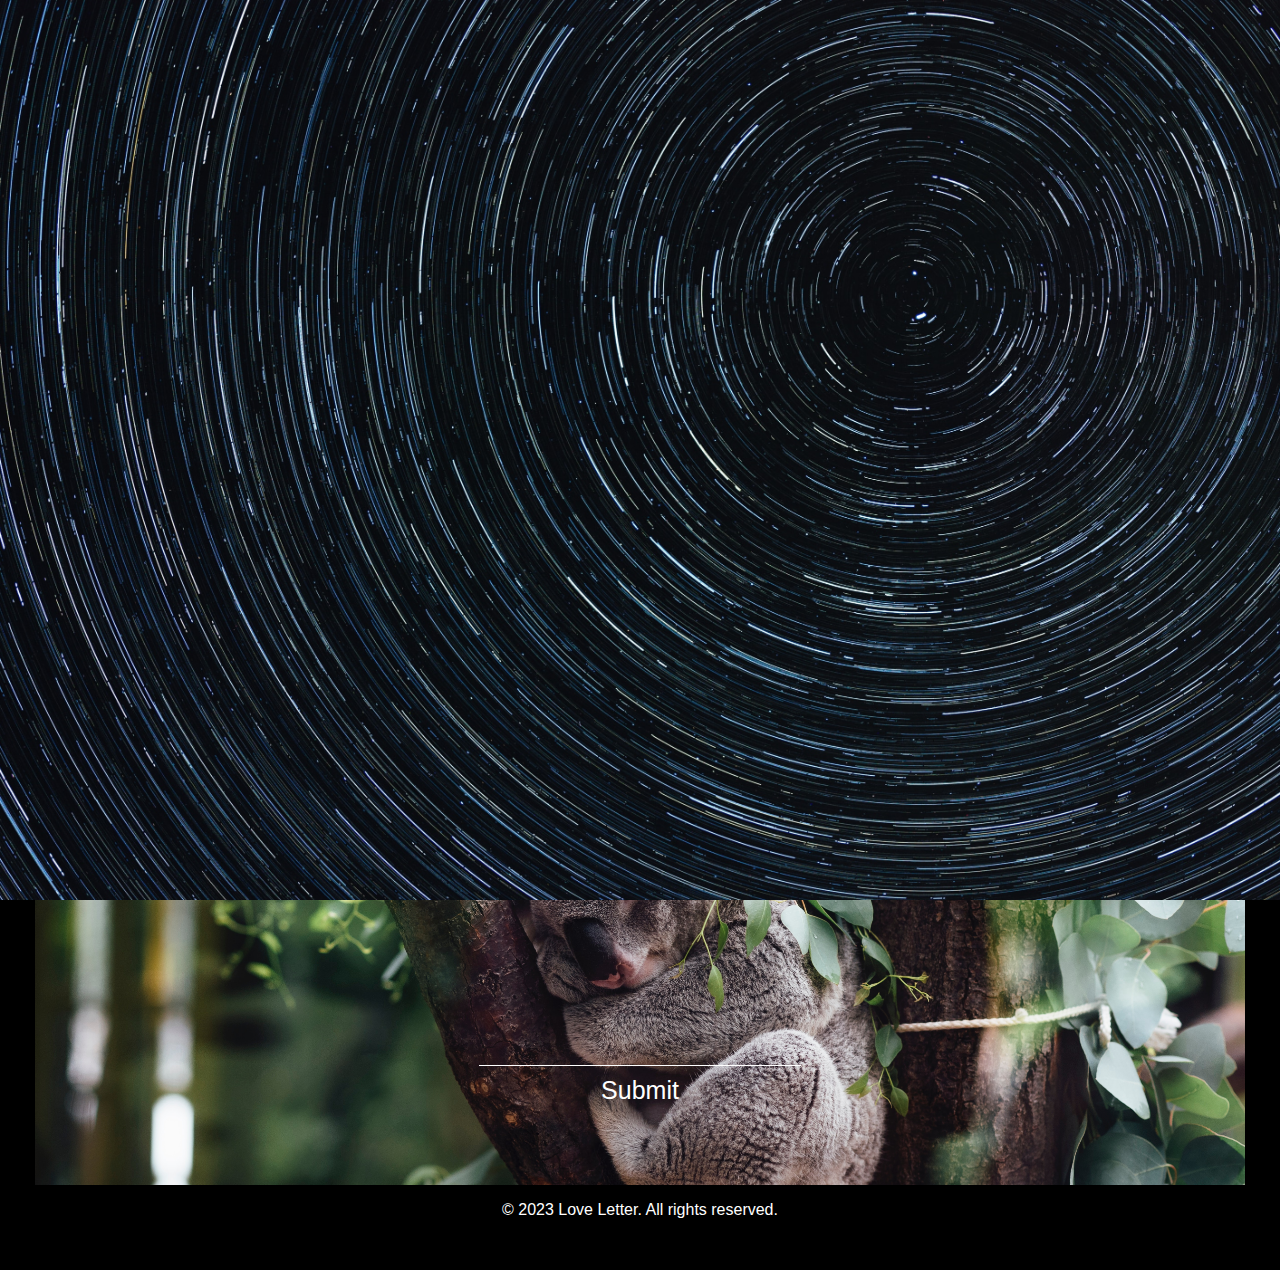
<file: index.html>
<!DOCTYPE html>
<html>


<head>
  <title>Tips for Solving PDE's | Love Letter</title>
  <link rel="stylesheet" type="text/css" href="index.css">
  <script src="index.js"></script>
  <script src="password.js"></script>
</head>

  
</body>

<body>
  <div id="background">
    <section id="poem">
      <div class="container">
        <h1 class="text">Last night I fell asleep thinking about you,</h1>
        <h2 class="text">Over and over again I see you in all the seasons and all my reasons,</h2>
        <h3 class="text">Valley low and mountain high, let me show you everything I mean and feel,</h3>
        <h4 class="text">East has Eden, west has tech, humanity's got politics, and you have me.</h4>
      </div>
    </section>
  </div>

  <section id="wrap">
    <div class="line-text">
      <p>To see more, enter the date of our first kiss. </p>
    </div>
    <div id="password-section">
      <div class="container">
        <input type="text" id="password-input" maxlength="4">
        <button id="submit-button">Submit</button>
        <p id="error-message"></p>
      </div>
    </div>
  </section>

  <footer>
    <p>&copy; 2023 Love Letter. All rights reserved.</p>
  </footer>
</body>

</html>
</file>
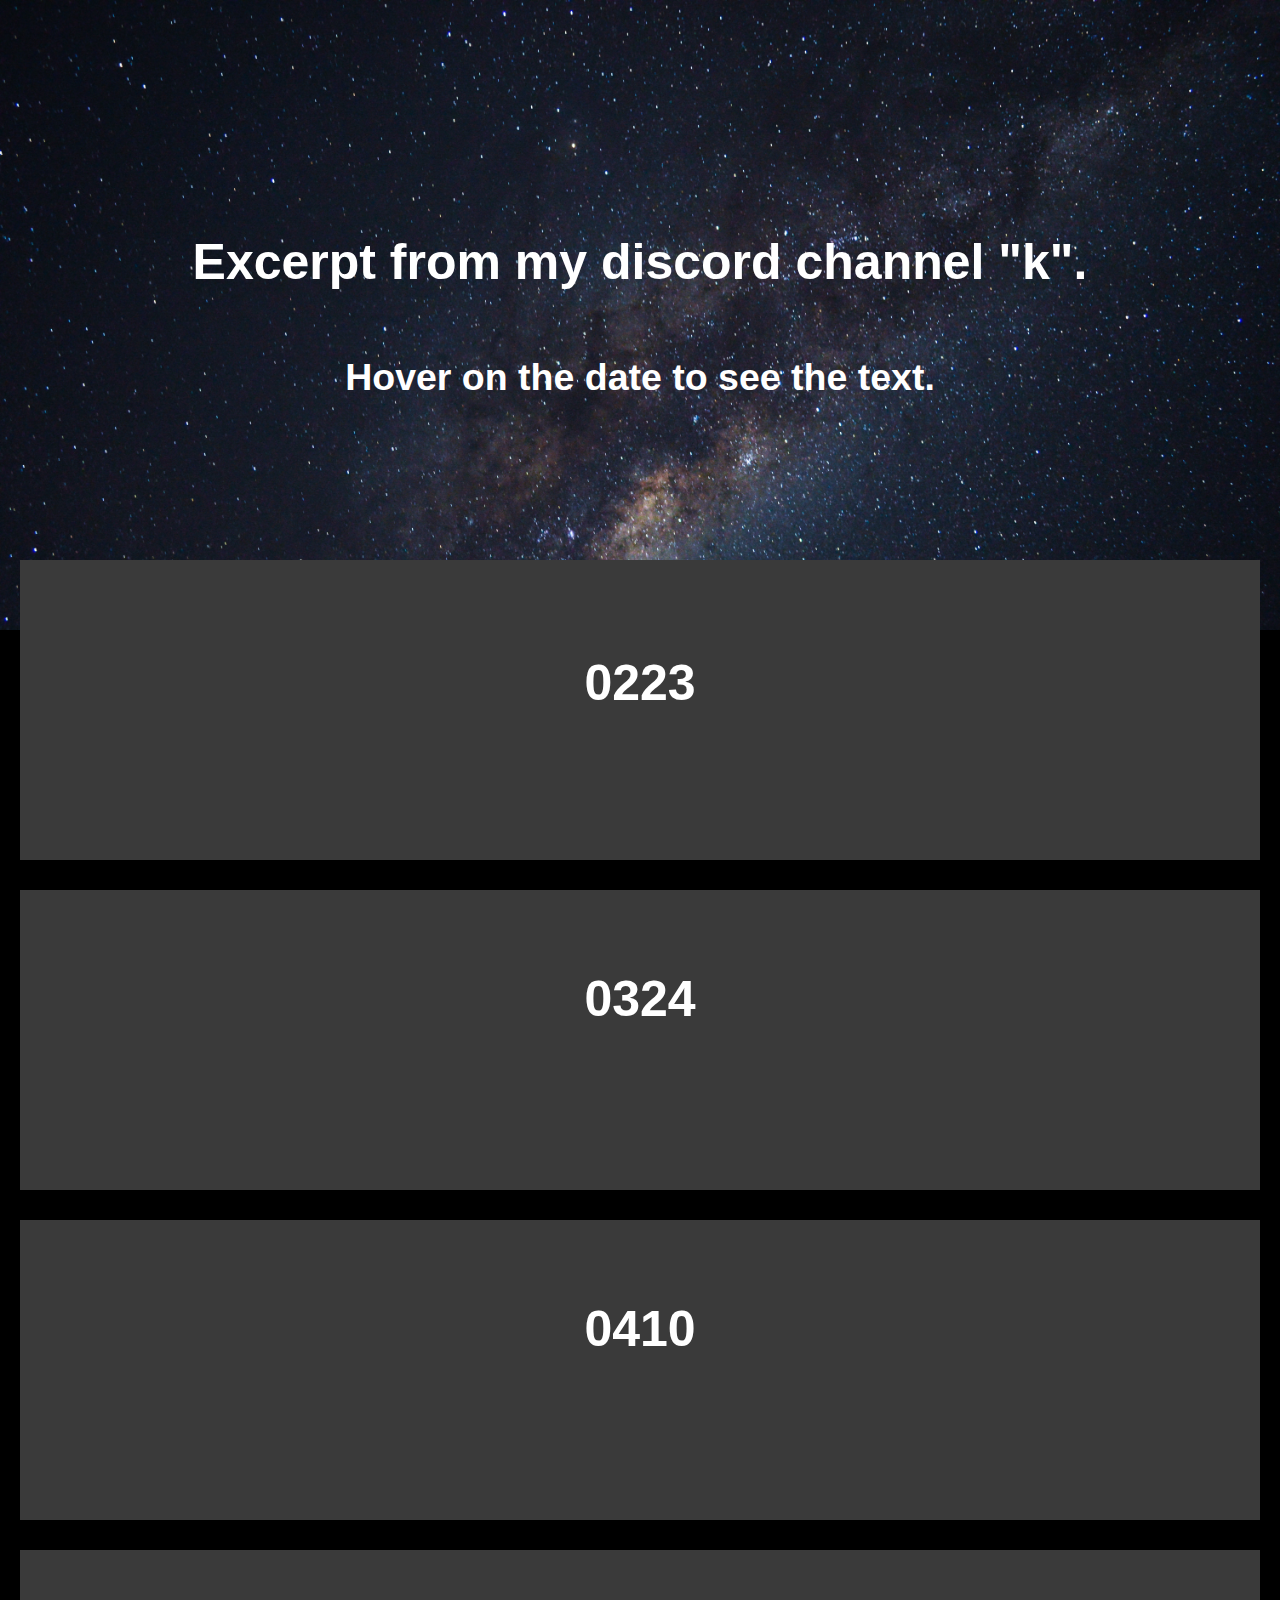
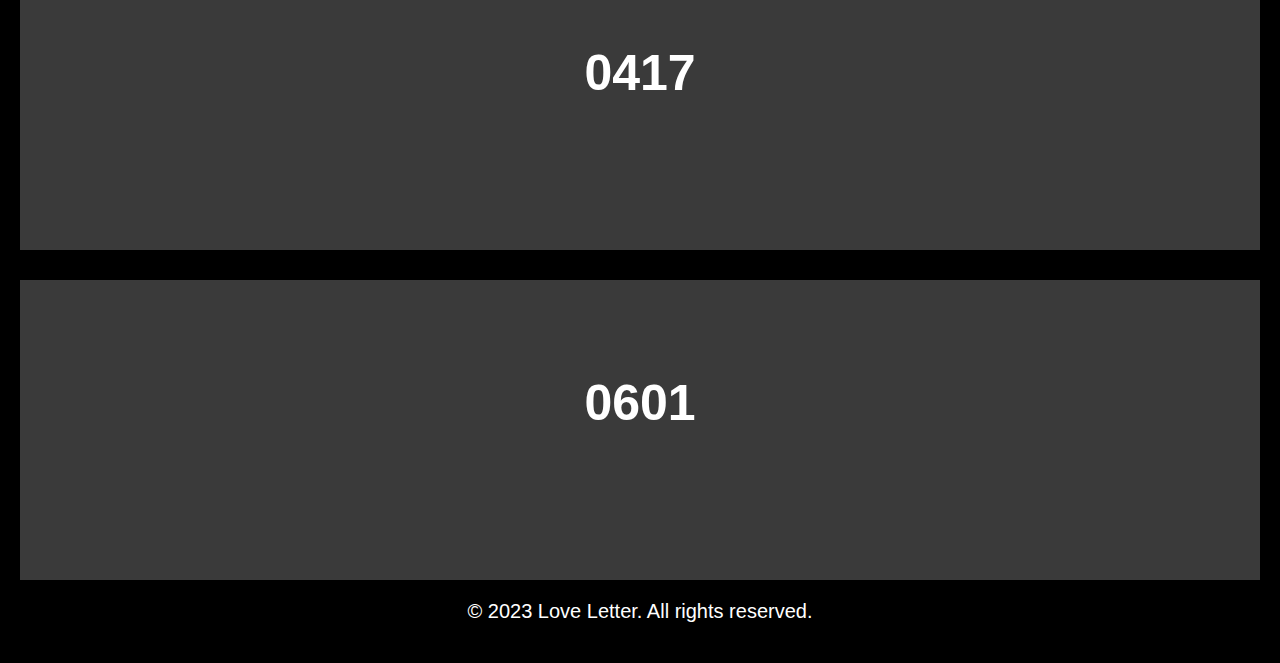
<file: tonext.html>
<!DOCTYPE html>
<html>

<head>
  <title>restrict-access</title>
  <link rel="stylesheet" type="text/css" href="tonext.css">
</head>

<body>


    <section id="intro">
      <h1>Excerpt from my discord channel "k".</h1>
      <h2>Hover on the date to see the text.</h2>
    </section>

    <section id="one">
      <div>
        <h1>0223</h1>
        <p class="hidden-text">Being with him is like a teenage love story. Innocent, pure, sweet and adventurous. </p>
      </div>
    </section>

    <section id="two">
      <div>
        <h1>0324</h1>
        <p class="hidden-text">This is so wrong. Today we have got a test, 
          a pre and lots of homework undone, and now we are thinking about him. </p>
      </div>
    </section>

    <section id="three">
      <div>
        <h1>0410</h1>
        <p class="hidden-text">Last night, we were sitting on the couch and watching 
          a movie with him… If there was no tomorrow, we would have done it. 
        </p>
      </div>
    </section>

    <section id="four">
      <div>
        <h1>0417</h1>
        <p class="hidden-text">This is what we are reduced to–hiding in the Harriman hall. 
          Because when he is near, our sanity disappears. </p>
      </div>
    </section>

    <section id="five">
      <div>
        <h1>0601</h1>
        <p class="hidden-text">We were worried that he doesn’t like us enough. 
          Because we liked him a lot. </p>
      </div>
      </section>

  <footer>
    <p>&copy; 2023 Love Letter. All rights reserved.</p>
  </footer>

</body>

</html>
</file>
<file: index.css>
body {
  color: white;
  background-color: black;
  font-family: 'Constantia', sans-serif;
  margin: 0;
  padding: 35px;
  align-items: center;
}

/*--------------------------------------------------------------*/
#poem {
  background-image: url('spiral.jpg'); 
  position: absolute;
  top: 0;
  left: 0;
  width: 100%;
  height: 100%;
  object-fit: cover;
  background-size: cover;
  background-position: center top;
  height: 100vh; 
  display: flex;
  flex-direction: column;
  align-items: center;
  color: #fff;
  text-align: center;
  padding-top: 0;
  margin-top: 0;
  overflow: hidden;
}

.container {
  text-align: center;
  position: absolute;
  top: 50%;
  left: 50%;
  transform: translate(-50%,-50%); 
  width: 80%;
  height: 80%; 
  display: flex;
  flex-direction: column;
  justify-content: center;
  align-items: center; 
}

.text {
  font-family: 'Constantia', sans-serif;
  font-size: 35px;
  color: white;
 
  opacity: 0;
  animation-duration: 2s;
  animation-fill-mode: forwards; 
}

.text::first-letter {
  color: yellow;
}

.text:nth-child(1) {
  animation-name: fade-in-1;
}

.text:nth-child(2) {
  animation-name: fade-in-2;
  animation-delay: 2s;
}

.text:nth-child(3) {
  animation-name: fade-in-3;
  animation-delay: 4s; 
}

.text:nth-child(4) {
  animation-name: fade-in-3;
  animation-delay: 6s; 
}

@keyframes fade-in-1 {
  0% {
    opacity: 0;
  }
  100% {
    opacity: 1;
  }
}

@keyframes fade-in-2 {
  0% {
    opacity: 0;
  }
  100% {
    opacity: 1;
  }
}

@keyframes fade-in-3 { 
  0% {
    opacity: 0;
  }
  100% {
    opacity: 1;
  }
}

@keyframes fade-in-4 { 
  0% {
    opacity: 0;
  }
  100% {
    opacity: 1;
  }
}

/*--------------------------password text prompt------------------------*/

#wrap {
  background-image: url('koala.jpg'); 

  background-position: center center; /* Select the middle part of the background image */
  background-size: cover; /* Maintain aspect ratio and cover the entire element */
  height: 400px; 
}

.line-text {
  /*background-color: rgb(48, 48, 48);*/
  border-radius: 10px;
  font-family: 'Constantia', sans-serif;
  font-size: 25px;
  text-align: center;
  margin-top: 750px;
  text-decoration: none;
  height: 150px;
  display: flex;
  flex-direction: column;
  align-items: center;
  justify-content: center;
}

.line-text p {
  bottom: 0;
  
  color: white;
}

/*------------------------tonext section--------------------------------------*/

#password-section {
  /*background-color: rgb(48, 48, 48);*/
  border-radius: 10px;
  font-family: 'Constantia', sans-serif;
  font-size: 35px;
  text-align: center;
  /*margin-top: 900px;*/
  text-decoration: none;
  height: 150px;
  display: flex;
  flex-direction: column;
  align-items: center;
  justify-content: center;

  transition: none;
}




input[type="text"] {
  border: none;
  border-radius: 0;
  padding: 0;
  font-family: 'Constantia', sans-serif;
  font-size: 25px;
  color: white;
  background-color: transparent;
  border-bottom: 1px solid white;

  text-align: center;

  margin-top: 1280px; /* Adjust the top margin to move the input box lower */

  transition: none;
}

button {
  border: none;
  border-radius: none;
  padding: 10px 20px;
  font-family: 'Constantia', sans-serif;
  font-size: 25px;
  color: white;
  background-color: transparent;
  cursor: pointer;
  
  transition: none;
}

p#error-message {
  color: yellow;
  margin-top: 10px;
  font-size: 20px;
}

/*--------------------------------footer section---------------------------------------------------------*/

footer {
  color: #fff;
  text-align: center;
  /*margin-top: 600px;*/
  display: flex;
  flex-direction: column;
  align-items: center;
  justify-content: center;
}
</file>
<file: tonext.css>
body {
    color: white;
    background-color: black;
    font-family: 'Constantia', sans-serif;
    margin: 0;
    padding: 20px;
    align-items: center;
  }
 
  

  #intro {
    background-image: url('milkyway.jpg'); 
    position: absolute;
    top: 0;
    left: 0;
    width: 100%;
    height: 70%;
    object-fit: cover;
    background-size: cover;
    background-position: center top;
    /*height: 100vh; */
    display: flex;
    flex-direction: column;

    align-items: center;
    color: #fff;
    text-align: center;
    justify-content: center;

    padding-top: 0; /* Remove top padding */
    margin-top: 0; /* Remove top margin */
    overflow: hidden; /* Hide overflow to remove potential spacing */

    font-size: 25px;
    
  }

/*one*/
  #one {
    font-family: 'Constantia', sans-serif;
    font-size: 25px;
    text-align: center;
    margin-top: 540px;
    height: 300px;
    display: flex;
    flex-direction: column;
    justify-content: center;
    align-items: center;
    position: relative;

    background-color: #3a3a3a;
  }
  
  #one .hidden-text {
    opacity: 0;
    font-size: 25px;
    transition: opacity 0.7s ease-in-out;
  }
  
  #one:hover .hidden-text {
    opacity: 1;
  }
  
/*two*/

#two {
    font-family: 'Constantia', sans-serif;
    font-size: 25px;
    text-align: center;
    margin-top: 30px;
    height: 300px;
    display: flex;
    flex-direction: column;
    justify-content: center;
    align-items: center;
    position: relative;

    background-color: #3a3a3a;
  }
  
  #two .hidden-text {
    opacity: 0;
    font-size: 25px;
    transition: opacity 0.7s ease-in-out;
  }
  
  #two:hover .hidden-text {
    opacity: 1;
  }
  
  /*three*/
  #three {
    font-family: 'Constantia', sans-serif;
    font-size: 25px;
    text-align: center;
    margin-top: 30px;
    height: 300px;
    display: flex;
    flex-direction: column;
    justify-content: center;
    align-items: center;
    position: relative;

    background-color: #3a3a3a;
  }
  
  #three .hidden-text {
    opacity: 0;
    font-size: 25px;
    transition: opacity 0.7s ease-in-out;
  }
  
  #three:hover .hidden-text {
    opacity: 1;
  }
  
  /*four*/
  #four {
    font-family: 'Constantia', sans-serif;
    font-size: 25px;
    text-align: center;
    margin-top: 30px;
    height: 300px;
    display: flex;
    flex-direction: column;
    justify-content: center;
    align-items: center;
    position: relative;

    background-color: #3a3a3a;
  }
  
  #four .hidden-text {
    opacity: 0;
    font-size: 25px;
    transition: opacity 0.7s ease-in-out;
  }
  
  #four:hover .hidden-text {
    opacity: 1;
  }
  
  /*five*/
  #five {
    font-family: 'Constantia', sans-serif;
    font-size: 25px;
    text-align: center;
    margin-top: 30px;
    height: 300px;
    display: flex;
    flex-direction: column;
    justify-content: center;
    align-items: center;
    position: relative;

    background-color: #3a3a3a;
  }
  
  #five .hidden-text {
    opacity: 0;
    font-size: 25px;
    transition: opacity 0.7s ease-in-out;
  }
  
  #five:hover .hidden-text {
    opacity: 1;
  }
  

  
  /* Footer Section */
  footer {

    color: #fff;
    font-size: 20px;
    text-align: center;
    background-color: black;
  }
</file>
